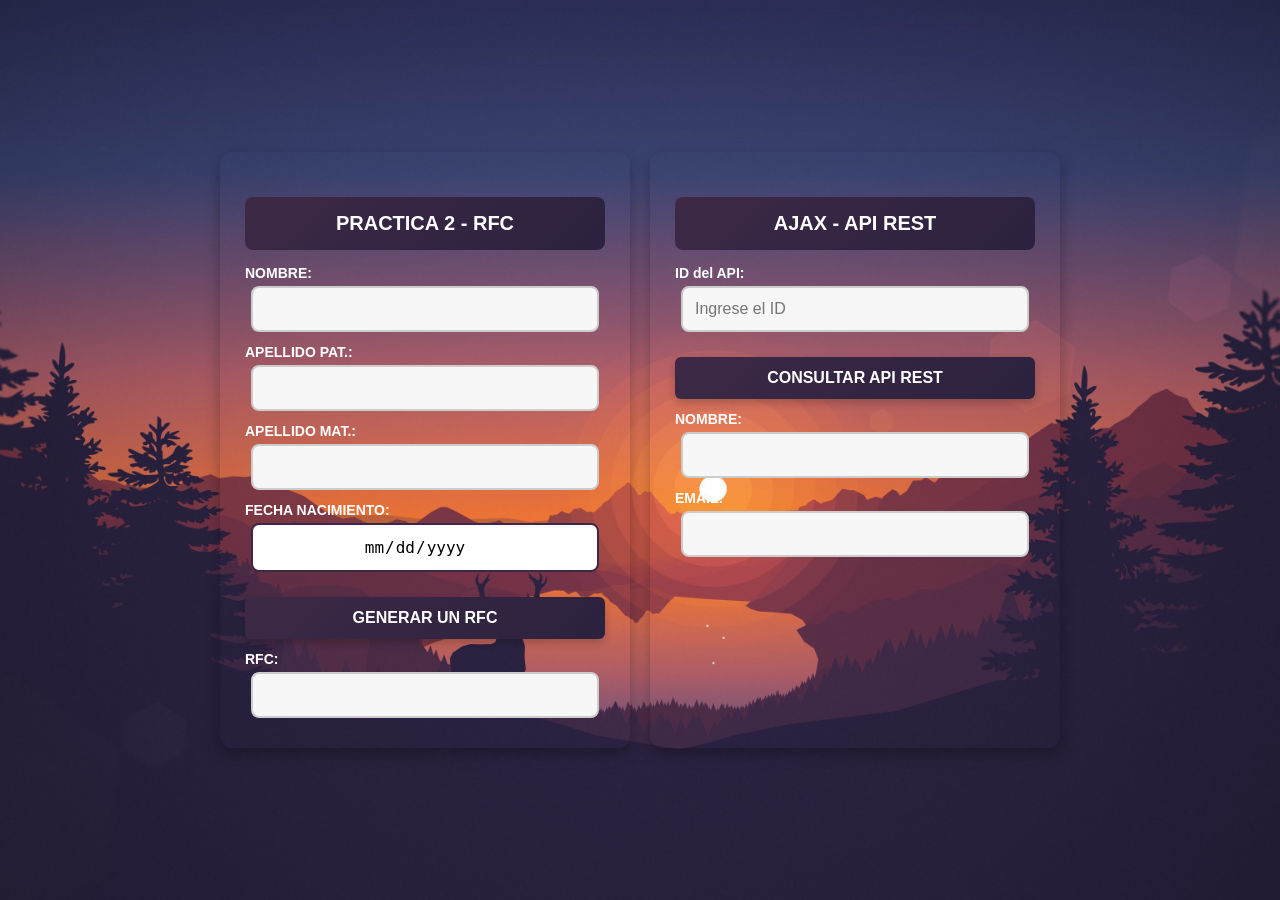
<file: index.html>
<!DOCTYPE html>
<html lang="es">
<head>
    <meta charset="UTF-8">
    <meta name="viewport" content="width=device-width, initial-scale=1.0">
    <title> Practica RFC</title>
    <script src="https://code.jquery.com/jquery-3.6.0.min.js"></script>
    <link rel="stylesheet" href="styles.css">
</head>
<body>
    <div class="container">
        <!-- Formulario RFC -->
        <div class="box">
            <h3>PRACTICA 2 - RFC</h3>
            <label>NOMBRE:</label>
            <input type="text" id="nombre">
            <label>APELLIDO PAT.:</label>
            <input type="text" id="apellidoPaterno">
            <label>APELLIDO MAT.:</label>
            <input type="text" id="apellidoMaterno">
            <label>FECHA NACIMIENTO:</label>
            <input type="date" id="fechaNacimiento">
            <button id="generarRFC">GENERAR UN RFC</button>
            <label>RFC:</label>
            <input type="text" id="resultadoRFC" readonly>
        </div>
        
        <!-- Formulario API REST -->
        <div class="box">
            <h3>AJAX - API REST</h3>
            <label>ID del API:</label>
            <input type="number" id="apiId" placeholder="Ingrese el ID">
            <button id="consultarAPI">CONSULTAR API REST</button>
            <label>NOMBRE:</label>
            <input type="text" id="apiNombre" readonly>
            <label>EMAIL:</label>
            <input type="text" id="apiEmail" readonly>
        </div>
    </div>
    
    <script src="script.js"></script>
</body>
</html>
</file>
<file: styles.css>
/* Estilos generales */

body {
    font-family: 'Arial', sans-serif;
    display: flex;
    justify-content: center;
    align-items: center;
    height: 100vh;
    background: url('img/paisaje.jpg') no-repeat center center fixed;
    background-size: cover;
    margin: 0;
}


/* Contenedor principal */

.container {
    display: flex;
    gap: 20px;
    flex-wrap: wrap;
    justify-content: center;
}


/* Caja de formularios */

.box {
    border-radius: 12px;
    padding: 25px;
    width: 360px;
    background: transparent;
    box-shadow: 0px 5px 15px rgba(0, 0, 0, 0.3);
    transition: transform 0.3s ease-in-out, box-shadow 0.3s ease-in-out;
    text-align: center;
}

.box:hover {
    transform: scale(1.03);
    box-shadow: 0px 8px 20px rgba(0, 0, 0, 0.4);
}


/* Títulos */

h3 {
    background: linear-gradient(135deg, #3d2946, #2b223f);
    color: white;
    padding: 15px;
    text-align: center;
    border-radius: 8px;
    font-size: 20px;
    font-weight: bold;
    margin-bottom: 15px;
}


/* Etiquetas */

label {
    font-weight: bold;
    display: block;
    margin-top: 12px;
    text-align: left;
    font-size: 14px;
    color: white;
}


/* Campos de entrada */

input {
    width: 100%;
    padding: 10px;
    margin-top: 5px;
    border: 1px solid #ccc;
    border-radius: 6px;
    font-size: 16px;
    outline: none;
    transition: border-color 0.3s ease-in-out, box-shadow 0.3s ease-in-out;
}

input:focus {
    border-color: #3d2946;
    box-shadow: 0px 0px 10px rgba(33, 147, 176, 0.4);
}


/* Botones */

button {
    width: 100%;
    padding: 12px;
    margin-top: 20px;
    background: linear-gradient(135deg, #3d2946, #2b223f);
    color: white;
    border: none;
    border-radius: 6px;
    cursor: pointer;
    font-size: 16px;
    font-weight: bold;
    transition: all 0.3s ease-in-out;
    box-shadow: 0px 4px 8px rgba(0, 0, 0, 0.2);
}

button:hover {
    background: linear-gradient(135deg, #3d2946, #2b223f);
    transform: scale(1.05);
    box-shadow: 0px 6px 12px rgba(0, 0, 0, 0.3);
}


/* Responsividad */

@media (max-width: 768px) {
    .container {
        flex-direction: column;
        align-items: center;
    }
    .box {
        width: 90%;
        max-width: 400px;
    }
}


/* ======================== */


/* CAMPOS DE ENTRADA (INPUT) */


/* ======================== */

input {
    width: 90%;
    /* Ajusta el ancho para que no se pase de los bordes */
    max-width: 320px;
    /* Evita que se expandan demasiado */
    padding: 12px;
    margin: 5px auto;
    /* Centra los inputs horizontalmente */
    display: block;
    /* Asegura que se centren correctamente */
    border: 2px solid #ccc;
    border-radius: 8px;
    font-size: 16px;
    background: #f7f7f7;
    outline: none;
    transition: all 0.3s ease-in-out;
}


/* Efecto al enfocar el input */

input:focus {
    border-color: #3d2946;
    box-shadow: 0px 0px 8px rgba(33, 147, 176, 0.5);
    background: #ffffff;
}


/* ======================== */


/* MEJOR DISEÑO PARA INPUT TYPE DATE */


/* ======================== */

input[type="date"] {
    width: 90%;
    max-width: 320px;
    padding: 12px;
    margin: 5px auto;
    display: block;
    border: 2px solid #3d2946;
    border-radius: 8px;
    font-size: 16px;
    background: #ffffff;
    text-align: center;
    outline: none;
    cursor: pointer;
    transition: all 0.3s ease-in-out;
    appearance: none;
    -webkit-appearance: none;
    -moz-appearance: none;
}


/* Cambia el color del calendario emergente en Chrome y Edge */

input[type="date"]::-webkit-calendar-picker-indicator {
    background: url('https://cdn-icons-png.flaticon.com/512/747/747310.png') no-repeat center;
    background-size: 20px 20px;
    cursor: pointer;
    opacity: 0.8;
    transition: opacity 0.3s ease-in-out;
}

input[type="date"]::-webkit-calendar-picker-indicator:hover {
    opacity: 1;
}


/* ======================== */


/* RESPONSIVIDAD */


/* ======================== */

@media (max-width: 768px) {
    input[type="date"] {
        width: 100%;
    }
}
</file>
